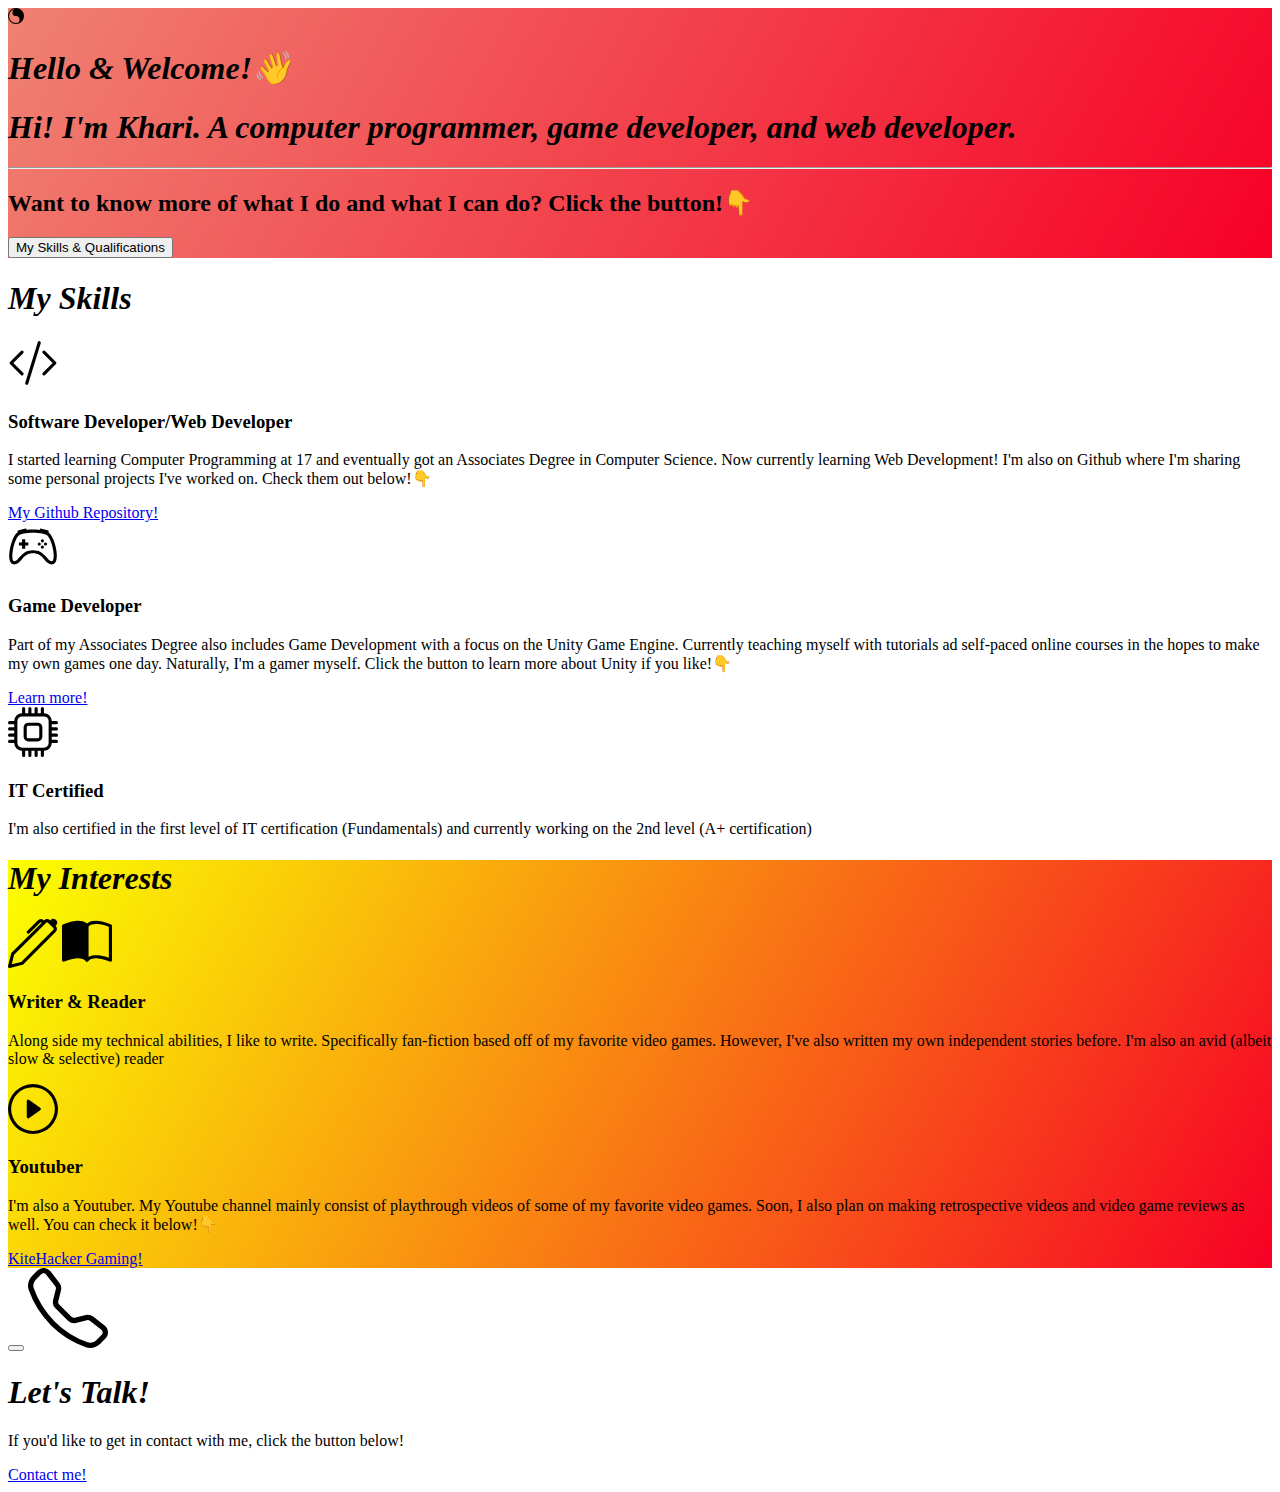
<file: index.html>
<!DOCTYPE html>
<html lang="en" data-bs-theme="dark">

    <head>

        <meta charset="UTF-8">
        <meta name="viewport" content="width=device-width, initial-scale=1.0">
        <title>Piece of Me 2</title>

        <!--Link to add Bootstrap CSS-->
        <link href="https://cdn.jsdelivr.net/npm/bootstrap@5.3.0-alpha2/dist/css/bootstrap.min.css" rel="stylesheet"
        integrity="sha384-aFq/bzH65dt+w6FI2ooMVUpc+21e0SRygnTpmBvdBgSdnuTN7QbdgL+OapgHtvPp" crossorigin="anonymous">

        <link rel="stylesheet" href= style.css>

    </head>

    <body>

        <section id="title" class="gradient-background">

            <div class= "top-container">

                <div class="px-4 py-5 my-5 text-center">

                    <!--<img class="d-block mx-auto mb-4" src="/docs/5.3/assets/brand/bootstrap-logo.svg" alt="image" width="72" height="57">-->
        
                    <!--Brilliance SVG-->
                    <svg xmlns="http://www.w3.org/2000/svg" width="16" height="16" fill="currentColor" class="bi bi-brilliance" viewBox="0 0 16 16">
                        <path d="M8 16A8 8 0 1 1 8 0a8 8 0 0 1 0 16M1 8a7 7 0 0 0 7 7 3.5 3.5 0 1 0 0-7 3.5 3.5 0 1 1 0-7 7 7 0 0 0-7 7"/>
                    </svg>
        
                    <h1 class="display-5 fw-bold text-body-emphasis">Hello & Welcome!👋</h1>
        
                    <div class="col-lg-6 mx-auto">

                        <h1>Hi! I'm Khari. A computer programmer, game developer, and web developer.</h1>
        
                        <!--<p class="lead mb-4">
                            Hi! I'm Khari. A computer programmer, game developer, and web developer. 
                        </p>-->

                        <hr>

                        <h2>Want to know more of what I do and what I can do? Click the button!👇</h2>
        
                        <div class="d-grid gap-2 d-sm-flex justify-content-sm-center">
                            <a href= "IT Work Experience.html"><button type="button" class="btn btn-success btn-lg px-4 gap-3">My Skills & Qualifications </button></a>
                            <!--<button type="button" class="btn btn-outline-secondary btn-lg px-4">Secondary</button>-->
                        </div>
        
                    </div>

                </div>
            </div>

        </section>

        <section id="skills">

            <div class="mid-container">

                <div class="container px-4 py-5" id="hanging-icons">

                    <h1 class="pb-2 border-bottom">My Skills</h1>

                    <div class="row g-4 py-5 row-cols-1 row-cols-lg-3">

                      <div class="col d-flex align-items-start">

                            <div class="icon-square text-body-emphasis bg-body-secondary d-inline-flex align-items-center justify-content-center fs-4 flex-shrink-0 me-3">
                                <svg xmlns="http://www.w3.org/2000/svg" width="50" height="50" fill="currentColor" class="bi bi-code-slash" viewBox="0 0 16 16">
                                    <path d="M10.478 1.647a.5.5 0 1 0-.956-.294l-4 13a.5.5 0 0 0 .956.294l4-13zM4.854 4.146a.5.5 0 0 1 0 .708L1.707 8l3.147 3.146a.5.5 0 0 1-.708.708l-3.5-3.5a.5.5 0 0 1 0-.708l3.5-3.5a.5.5 0 0 1 .708 0zm6.292 0a.5.5 0 0 0 0 .708L14.293 8l-3.147 3.146a.5.5 0 0 0 .708.708l3.5-3.5a.5.5 0 0 0 0-.708l-3.5-3.5a.5.5 0 0 0-.708 0z"/>
                                </svg>
                            </div>

                            <div>
                              <h3 class="fs-2 text-body-emphasis">Software Developer/Web Developer</h3>

                                <p>
                                    I started learning Computer Programming at 17 and eventually got an Associates Degree in Computer Science. Now currently learning Web Development!
                                    I'm also on Github where I'm sharing some personal projects I've worked on. Check them out below!👇

                                </p>

                                <a href=https://github.com/Iznhou class="btn btn-primary">
                                    My Github Repository!
                                </a>
                            </div>
                        </div>

                        <div class="col d-flex align-items-start">
                            <div class="icon-square text-body-emphasis bg-body-secondary d-inline-flex align-items-center justify-content-center fs-4 flex-shrink-0 me-3">

                                <svg xmlns="http://www.w3.org/2000/svg" width="50" height="50" fill="currentColor" class="bi bi-controller" viewBox="0 0 16 16">
                                    <path d="M11.5 6.027a.5.5 0 1 1-1 0 .5.5 0 0 1 1 0m-1.5 1.5a.5.5 0 1 0 0-1 .5.5 0 0 0 0 1m2.5-.5a.5.5 0 1 1-1 0 .5.5 0 0 1 1 0m-1.5 1.5a.5.5 0 1 0 0-1 .5.5 0 0 0 0 1m-6.5-3h1v1h1v1h-1v1h-1v-1h-1v-1h1v-1"/>
                                    <path d="M3.051 3.26a.5.5 0 0 1 .354-.613l1.932-.518a.5.5 0 0 1 .62.39c.655-.079 1.35-.117 2.043-.117.72 0 1.443.041 2.12.126a.5.5 0 0 1 .622-.399l1.932.518a.5.5 0 0 1 .306.729c.14.09.266.19.373.297.408.408.78 1.05 1.095 1.772.32.733.599 1.591.805 2.466.206.875.34 1.78.364 2.606.024.816-.059 1.602-.328 2.21a1.42 1.42 0 0 1-1.445.83c-.636-.067-1.115-.394-1.513-.773-.245-.232-.496-.526-.739-.808-.126-.148-.25-.292-.368-.423-.728-.804-1.597-1.527-3.224-1.527-1.627 0-2.496.723-3.224 1.527-.119.131-.242.275-.368.423-.243.282-.494.575-.739.808-.398.38-.877.706-1.513.773a1.42 1.42 0 0 1-1.445-.83c-.27-.608-.352-1.395-.329-2.21.024-.826.16-1.73.365-2.606.206-.875.486-1.733.805-2.466.315-.722.687-1.364 1.094-1.772a2.34 2.34 0 0 1 .433-.335.504.504 0 0 1-.028-.079zm2.036.412c-.877.185-1.469.443-1.733.708-.276.276-.587.783-.885 1.465a13.748 13.748 0 0 0-.748 2.295 12.351 12.351 0 0 0-.339 2.406c-.022.755.062 1.368.243 1.776a.42.42 0 0 0 .426.24c.327-.034.61-.199.929-.502.212-.202.4-.423.615-.674.133-.156.276-.323.44-.504C4.861 9.969 5.978 9.027 8 9.027s3.139.942 3.965 1.855c.164.181.307.348.44.504.214.251.403.472.615.674.318.303.601.468.929.503a.42.42 0 0 0 .426-.241c.18-.408.265-1.02.243-1.776a12.354 12.354 0 0 0-.339-2.406 13.753 13.753 0 0 0-.748-2.295c-.298-.682-.61-1.19-.885-1.465-.264-.265-.856-.523-1.733-.708-.85-.179-1.877-.27-2.913-.27-1.036 0-2.063.091-2.913.27z"/>
                                </svg>
                            </div>

                            <div>
                                <h3 class="fs-2 text-body-emphasis">Game Developer</h3>

                                <p>
                                    Part of my Associates Degree also includes Game Development with a focus on the Unity Game Engine. 
                                    Currently teaching myself with tutorials ad self-paced online courses in the hopes to make my own games one day.
                                    Naturally, I'm a gamer myself.

                                    Click the button to learn more about Unity if you like!👇
                                </p>

                                <a href= https://unity.com/ class="btn btn-primary">
                                    Learn more!
                                </a>

                            </div>
                        </div>

                        <div class="col d-flex align-items-start">

                            <div class="icon-square text-body-emphasis bg-body-secondary d-inline-flex align-items-center justify-content-center fs-4 flex-shrink-0 me-3">
                                <svg xmlns="http://www.w3.org/2000/svg" width="50" height="50" fill="currentColor" class="bi bi-cpu" viewBox="0 0 16 16">
                                    <path d="M5 0a.5.5 0 0 1 .5.5V2h1V.5a.5.5 0 0 1 1 0V2h1V.5a.5.5 0 0 1 1 0V2h1V.5a.5.5 0 0 1 1 0V2A2.5 2.5 0 0 1 14 4.5h1.5a.5.5 0 0 1 0 1H14v1h1.5a.5.5 0 0 1 0 1H14v1h1.5a.5.5 0 0 1 0 1H14v1h1.5a.5.5 0 0 1 0 1H14a2.5 2.5 0 0 1-2.5 2.5v1.5a.5.5 0 0 1-1 0V14h-1v1.5a.5.5 0 0 1-1 0V14h-1v1.5a.5.5 0 0 1-1 0V14h-1v1.5a.5.5 0 0 1-1 0V14A2.5 2.5 0 0 1 2 11.5H.5a.5.5 0 0 1 0-1H2v-1H.5a.5.5 0 0 1 0-1H2v-1H.5a.5.5 0 0 1 0-1H2v-1H.5a.5.5 0 0 1 0-1H2A2.5 2.5 0 0 1 4.5 2V.5A.5.5 0 0 1 5 0m-.5 3A1.5 1.5 0 0 0 3 4.5v7A1.5 1.5 0 0 0 4.5 13h7a1.5 1.5 0 0 0 1.5-1.5v-7A1.5 1.5 0 0 0 11.5 3zM5 6.5A1.5 1.5 0 0 1 6.5 5h3A1.5 1.5 0 0 1 11 6.5v3A1.5 1.5 0 0 1 9.5 11h-3A1.5 1.5 0 0 1 5 9.5zM6.5 6a.5.5 0 0 0-.5.5v3a.5.5 0 0 0 .5.5h3a.5.5 0 0 0 .5-.5v-3a.5.5 0 0 0-.5-.5z"/>
                                </svg>
                            </div>

                            <div>
                                <h3 class="fs-2 text-body-emphasis">IT Certified</h3>
                                <p>I'm also certified in the first level of IT certification (Fundamentals) and currently working on the 2nd level (A+ certification)</p>
                                <!--<a href="#" class="btn btn-primary">
                                    Primary button
                                </a>-->
                            </div>

                        </div>
                    </div>

                </div>

            </div>

        </section>

        <section id="interests"class= "gradient-background2">

            <div class="bottom-container">

                <div class="container px-4 py-5" id="hanging-icons"> 

                    <h1 class="pb-2 border-bottom">My Interests</h1>

                    <div class="col d-flex align-items-start">

                        <div class="icon-square text-body-emphasis bg-body-secondary d-inline-flex align-items-center justify-content-center fs-4 flex-shrink-0 me-3">
                            <svg xmlns="http://www.w3.org/2000/svg" width="50" height="50" fill="currentColor" class="bi bi-pen" viewBox="0 0 16 16">
                                <path d="m13.498.795.149-.149a1.207 1.207 0 1 1 1.707 1.708l-.149.148a1.5 1.5 0 0 1-.059 2.059L4.854 14.854a.5.5 0 0 1-.233.131l-4 1a.5.5 0 0 1-.606-.606l1-4a.5.5 0 0 1 .131-.232l9.642-9.642a.5.5 0 0 0-.642.056L6.854 4.854a.5.5 0 1 1-.708-.708L9.44.854A1.5 1.5 0 0 1 11.5.796a1.5 1.5 0 0 1 1.998-.001m-.644.766a.5.5 0 0 0-.707 0L1.95 11.756l-.764 3.057 3.057-.764L14.44 3.854a.5.5 0 0 0 0-.708l-1.585-1.585z"/>
                            </svg>
    
                            <svg xmlns="http://www.w3.org/2000/svg" width="50" height="50" fill="currentColor" class="bi bi-book-half" viewBox="0 0 16 16">
                                <path d="M8.5 2.687c.654-.689 1.782-.886 3.112-.752 1.234.124 2.503.523 3.388.893v9.923c-.918-.35-2.107-.692-3.287-.81-1.094-.111-2.278-.039-3.213.492V2.687zM8 1.783C7.015.936 5.587.81 4.287.94c-1.514.153-3.042.672-3.994 1.105A.5.5 0 0 0 0 2.5v11a.5.5 0 0 0 .707.455c.882-.4 2.303-.881 3.68-1.02 1.409-.142 2.59.087 3.223.877a.5.5 0 0 0 .78 0c.633-.79 1.814-1.019 3.222-.877 1.378.139 2.8.62 3.681 1.02A.5.5 0 0 0 16 13.5v-11a.5.5 0 0 0-.293-.455c-.952-.433-2.48-.952-3.994-1.105C10.413.809 8.985.936 8 1.783"/>
                              </svg>
                        </div>
    
                        <div>
                            <h3 class="fs-2 text-body-emphasis">Writer & Reader</h3>
                            <p>
                                Along side my technical abilities, I like to write. Specifically fan-fiction based off of my favorite video games. 
                                However, I've also written my own independent stories before. I'm also an avid (albeit slow & selective) reader
                            </p>
                            <!--<a href="#" class="btn btn-primary">
                                Primary button
                            </a>-->
                        </div>
    
                    </div>
    
                    <div class="col d-flex align-items-start">
    
                        <div class="icon-square text-body-emphasis bg-body-secondary d-inline-flex align-items-center justify-content-center fs-4 flex-shrink-0 me-3">
                            <svg xmlns="http://www.w3.org/2000/svg" width="50" height="50" fill="currentColor" class="bi bi-play-circle" viewBox="0 0 16 16">
                                <path d="M8 15A7 7 0 1 1 8 1a7 7 0 0 1 0 14m0 1A8 8 0 1 0 8 0a8 8 0 0 0 0 16"/>
                                <path d="M6.271 5.055a.5.5 0 0 1 .52.038l3.5 2.5a.5.5 0 0 1 0 .814l-3.5 2.5A.5.5 0 0 1 6 10.5v-5a.5.5 0 0 1 .271-.445"/>
                            </svg>
                        </div>
    
                        <div>
                            <h3 class="fs-2 text-body-emphasis">Youtuber</h3>
                            <p>
                                I'm also a Youtuber. My Youtube channel mainly consist of playthrough videos of some of my favorite video games.
                                Soon, I also plan on making retrospective videos and video game reviews as well. 
                                You can check it below!👇
                            </p>
    
                            <a href= https://www.youtube.com/channel/UCJnFXTbMkY4lqXTXDaizCzA class="btn btn-success">
                                KiteHacker Gaming!
                            </a>
                        </div>
    
                    </div>
                </div>

            </div>

        </section>

        <section id="contact">

            <div class="end-container">

                <div class="position-relative p-5 text-center text-muted bg-body border border-dashed rounded-5">
                    <button type="button" class="position-absolute top-0 end-0 p-3 m-3 btn-close bg-secondary bg-opacity-10 rounded-pill" aria-label="Close"></button>

                    <svg xmlns="http://www.w3.org/2000/svg" width="80" height="80" fill="currentColor" class="bi bi-telephone" viewBox="0 0 16 16">
                        <path d="M3.654 1.328a.678.678 0 0 0-1.015-.063L1.605 2.3c-.483.484-.661 1.169-.45 1.77a17.568 17.568 0 0 0 4.168 6.608 17.569 17.569 0 0 0 6.608 4.168c.601.211 1.286.033 1.77-.45l1.034-1.034a.678.678 0 0 0-.063-1.015l-2.307-1.794a.678.678 0 0 0-.58-.122l-2.19.547a1.745 1.745 0 0 1-1.657-.459L5.482 8.062a1.745 1.745 0 0 1-.46-1.657l.548-2.19a.678.678 0 0 0-.122-.58L3.654 1.328zM1.884.511a1.745 1.745 0 0 1 2.612.163L6.29 2.98c.329.423.445.974.315 1.494l-.547 2.19a.678.678 0 0 0 .178.643l2.457 2.457a.678.678 0 0 0 .644.178l2.189-.547a1.745 1.745 0 0 1 1.494.315l2.306 1.794c.829.645.905 1.87.163 2.611l-1.034 1.034c-.74.74-1.846 1.065-2.877.702a18.634 18.634 0 0 1-7.01-4.42 18.634 18.634 0 0 1-4.42-7.009c-.362-1.03-.037-2.137.703-2.877L1.885.511z"/>
                    </svg>

                    <h1 class="text-body-emphasis">Let's Talk!</h1>

                    <p class="col-lg-6 mx-auto mb-4">
                        If you'd like to get in contact with me, click the button below!
                    </p>

                    <a href= "mailto:khari@emailme.com" class="btn btn-success">
                        Contact me!
                    </a>

                    <!--<button class="btn btn-primary px-5 mb-5" type="button">
                      Contact Me!
                    </button>-->
                </div>

            </div>

        </section>

    </body>

</html>
</file>
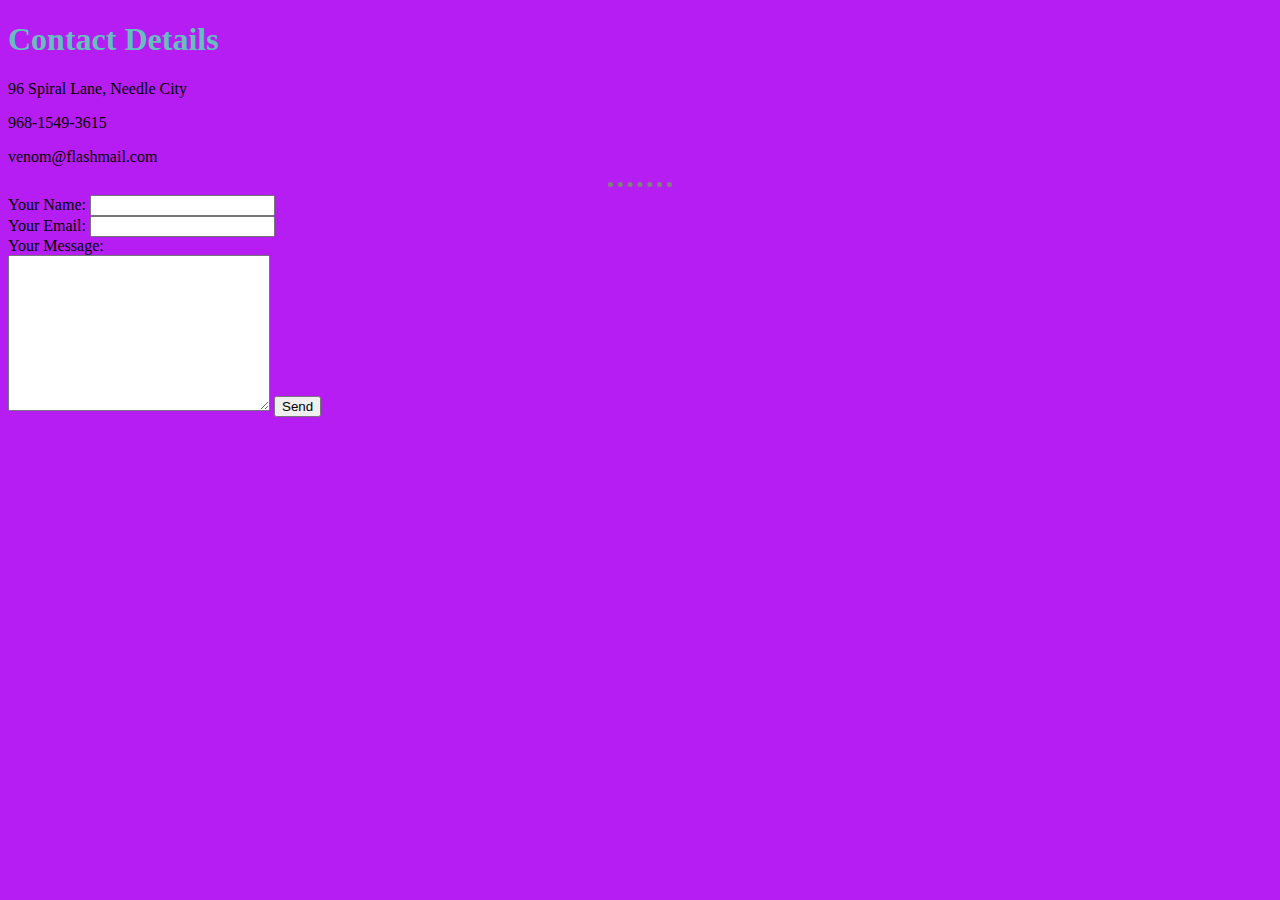
<file: Contact Form.html>
<!DOCTYPE html>

<html>
    
    <head>

        <meta charset = "utf-8">
        <title> Contact Me</title>

        <link rel= "stylesheet" href="ITWE Styles.css">

    </head>

    <body>
        <h1> Contact Details</h1>
        <p> 96 Spiral Lane, Needle City</p>
        <p>968-1549-3615</p>
        <p>venom@flashmail.com</p>
        <hr>

        <form action="mailto:Tsukasa101@hotmail.com" method="post" enctype="text/plain">
            <label> Your Name: </label>
            <input type = "text" name="Name: " value=""><br>
            <label> Your Email: </label>
            <input type="email" name="Email: " value="">
            <br><label> Your Message:</label><br>
            <textarea name="Your Message: " rows="10" cols="30"></textarea>
            <input type="submit" value="Send" name="">
        </form>
            
    </body>

</html>
</file>
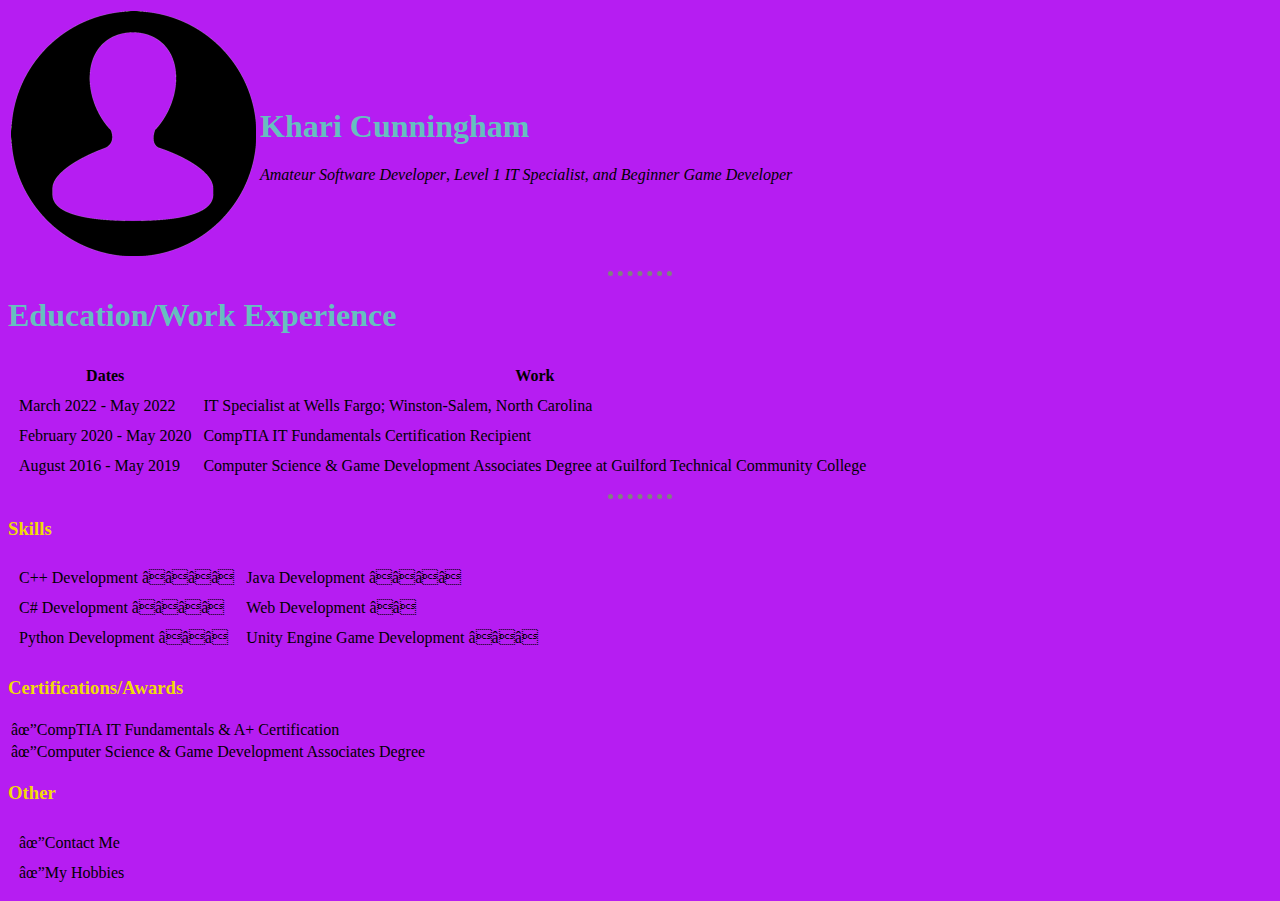
<file: IT Work Experience.html>
<!doctype html>
<html lang= "en">

    <head>

        <meta charset = "UTH - 8">
        <title> IT/Comp Sci Work Experience </title>

        <link rel= "stylesheet" href="ITWE Styles.css">

    </head>

    <body>
        
        <table>

            <tr>
                <td><img src = "Icon.png"></td>

                <td><h1>Khari Cunningham</h1> 
                    <em>Amateur Software Developer</em>, <em>Level 1 IT Specialist</em>,<em> and Beginner Game Developer</em>
                </td>
            </tr>

        </table>

        <hr>

        <h1>Education/Work Experience</h1>
        
        <table cellspacing ="10">

            <thead>

                <tr>
                    <th> Dates</th>
                    <th> Work</th>
                </tr>

            </thead>

            <tbody>

                <tr>
                    <td> March 2022 - May 2022</td>
                    <td>IT Specialist at Wells Fargo; Winston-Salem, North Carolina</td>
                </tr>
    
                <tr>
                    <td> February 2020 - May 2020</td>
                    <td>CompTIA IT Fundamentals Certification Recipient</td>
                </tr>
    
                <tr>
                    <td> August 2016 - May 2019</td>
                    <td>Computer Science & Game Development Associates Degree at Guilford Technical Community College</td>
                </tr>

            </tbody>
            
        </table>

        <hr>

        <h3>Skills</h3>

        <table cellspacing="10">

            <tbody>

                <tr>
                    <td>C++ Development ⭐⭐⭐⭐</td>
                    <td>Java Development ⭐⭐⭐⭐</td>
                </tr>
                
                <tr>
                    <td>C# Development ⭐⭐⭐⭐</td>
                    <td>Web Development ⭐⭐</td>
                </tr>

                <tr>
                    <td>Python Development ⭐⭐⭐</td>
                    <td>Unity Engine Game Development ⭐⭐⭐</td>
                </tr>
                
            </tbody>

        </table>

        <h3>Certifications/Awards</h3>

        <table cellspaceing="10">

            <tbody>

                <tr>
                    <td>✔CompTIA IT Fundamentals & A+ Certification</td>
                </tr>

                <tr>
                    <td>✔Computer Science & Game Development Associates Degree</td>
                </tr>

            </tbody>

        </table>

        <h3>Other</h3>

        <table cellspacing="10">

            <tbody>

                <tr>
                    <td>✔Contact Me</td>
                </tr>

                <tr>
                    <td>✔My Hobbies</td>
                </tr>
                
            </tbody>

        </table>

    </body>

</html>
</file>
<file: ITWE Styles.css>
body 
{
                
    background-color: #b61df2;
}

hr
{
    border-style: none;
    border-top-style: dotted;
    border-color: grey;
    border-width: 5px;
    width: 5%;
}

h1
{
    color: #66BFBF;
}

h3 
{
    color: #f1da07;
}
</file>
